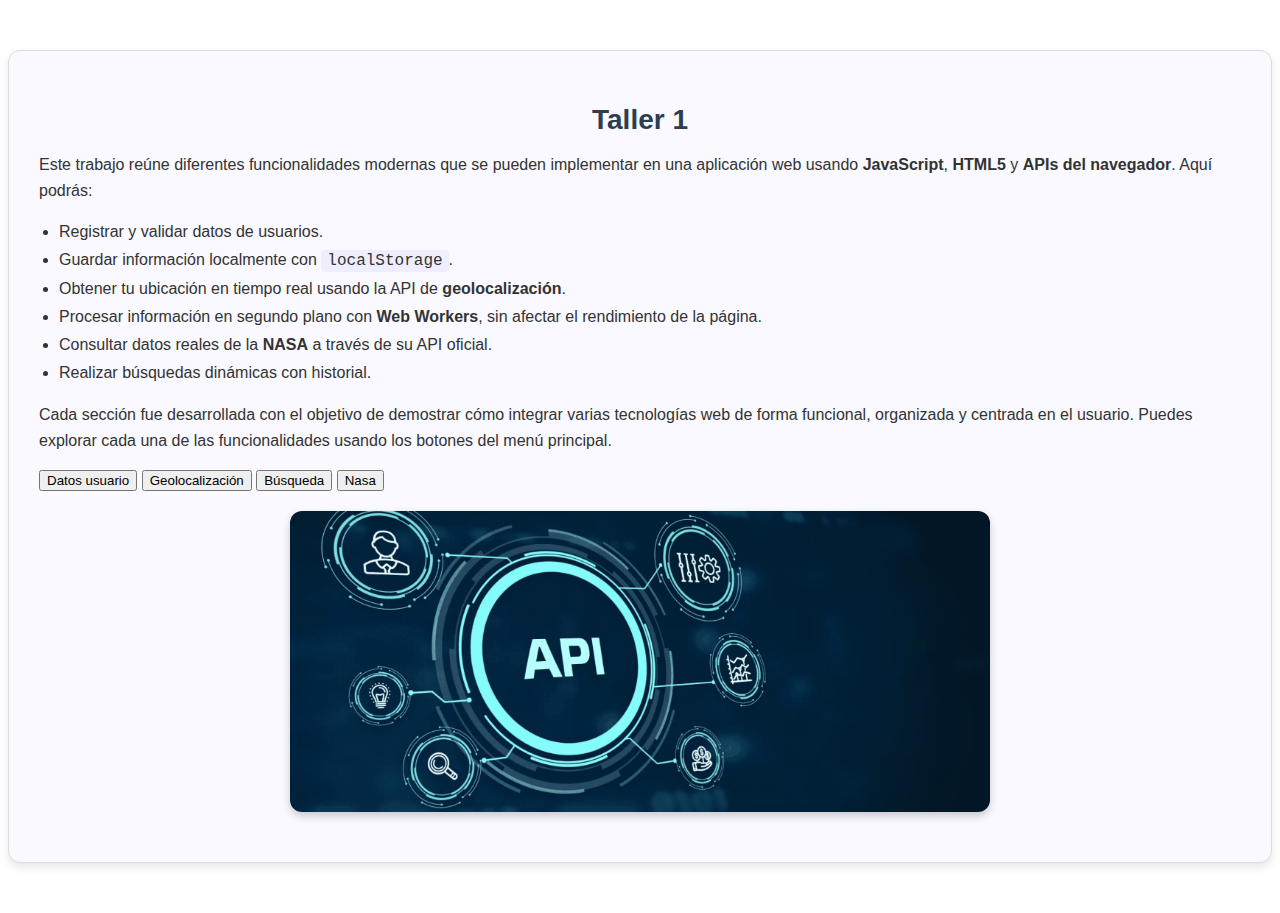
<file: index.html>
<!DOCTYPE html>
<html lang="es">
<head>
    <meta charset="UTF-8">
    <title>Taller 1</title>
    <link rel="stylesheet" href="css/styles.css">
</head>
<body>
    <section>  
    <h2>Taller 1</h2>

    <p>
        Este trabajo reúne diferentes funcionalidades modernas que se pueden implementar en una aplicación web usando <strong>JavaScript</strong>, <strong>HTML5</strong> y <strong>APIs del navegador</strong>. Aquí podrás:
    </p>

    <ul>
        <li>Registrar y validar datos de usuarios.</li>
        <li>Guardar información localmente con <code>localStorage</code>.</li>
        <li>Obtener tu ubicación en tiempo real usando la API de <strong>geolocalización</strong>.</li>
        <li>Procesar información en segundo plano con <strong>Web Workers</strong>, sin afectar el rendimiento de la página.</li>
        <li>Consultar datos reales de la <strong>NASA</strong> a través de su API oficial.</li>
        <li>Realizar búsquedas dinámicas con historial.</li>
    </ul>

    <p>
        Cada sección fue desarrollada con el objetivo de demostrar cómo integrar varias tecnologías web de forma funcional, organizada y centrada en el usuario. Puedes explorar cada una de las funcionalidades usando los botones del menú principal.
    </p>

    <a href="front/formulario.html"><button>Datos usuario</button></a>
    <a href="front/geolocalizacion.html"><button>Geolocalización</button></a>
    <a href="front/busqueda.html"><button>Búsqueda</button></a>
    <a href="front/nasa.html"><button>Nasa</button></a>
    
    <img src="imagen/api.png" alt="Imagen de APIS" width="700">

    </section>


</body>
</html>
</file>
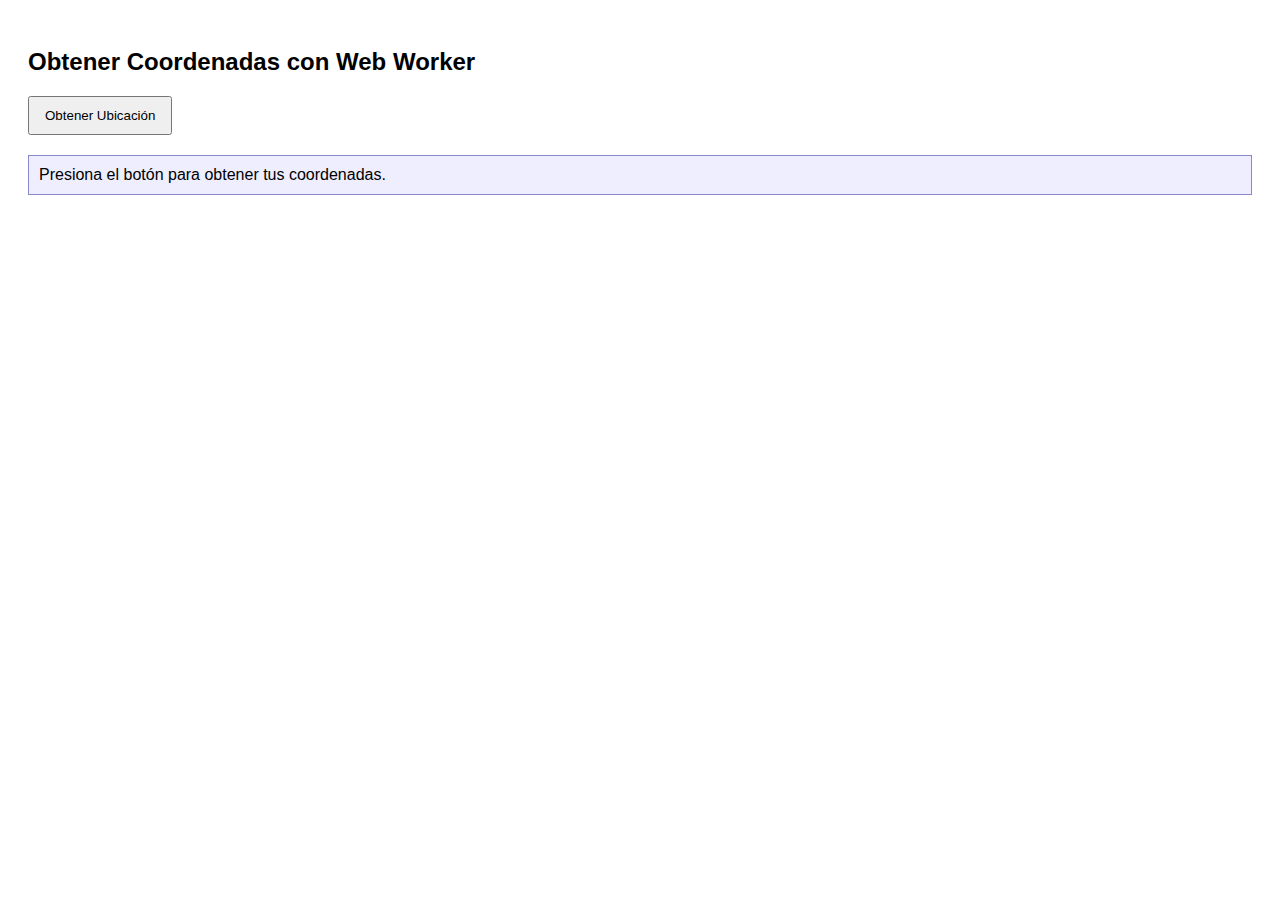
<file: Punto 2/index.html>
<!DOCTYPE html>
<html lang="es">
<head>
  <meta charset="UTF-8">
  <title>Geolocalización con Web Worker</title>
  <style>
    body { font-family: Arial, sans-serif; padding: 20px; }
    button { padding: 10px 15px; }
    #resultado { margin-top: 20px; padding: 10px; background: #eef; border: 1px solid #88c; }
  </style>
</head>
<body>

  <h2>Obtener Coordenadas con Web Worker</h2>

  <button id="btnUbicacion">Obtener Ubicación</button>

  <div id="resultado">Presiona el botón para obtener tus coordenadas.</div>

  <script src="main.js"></script>
</body>
</html>
</file>
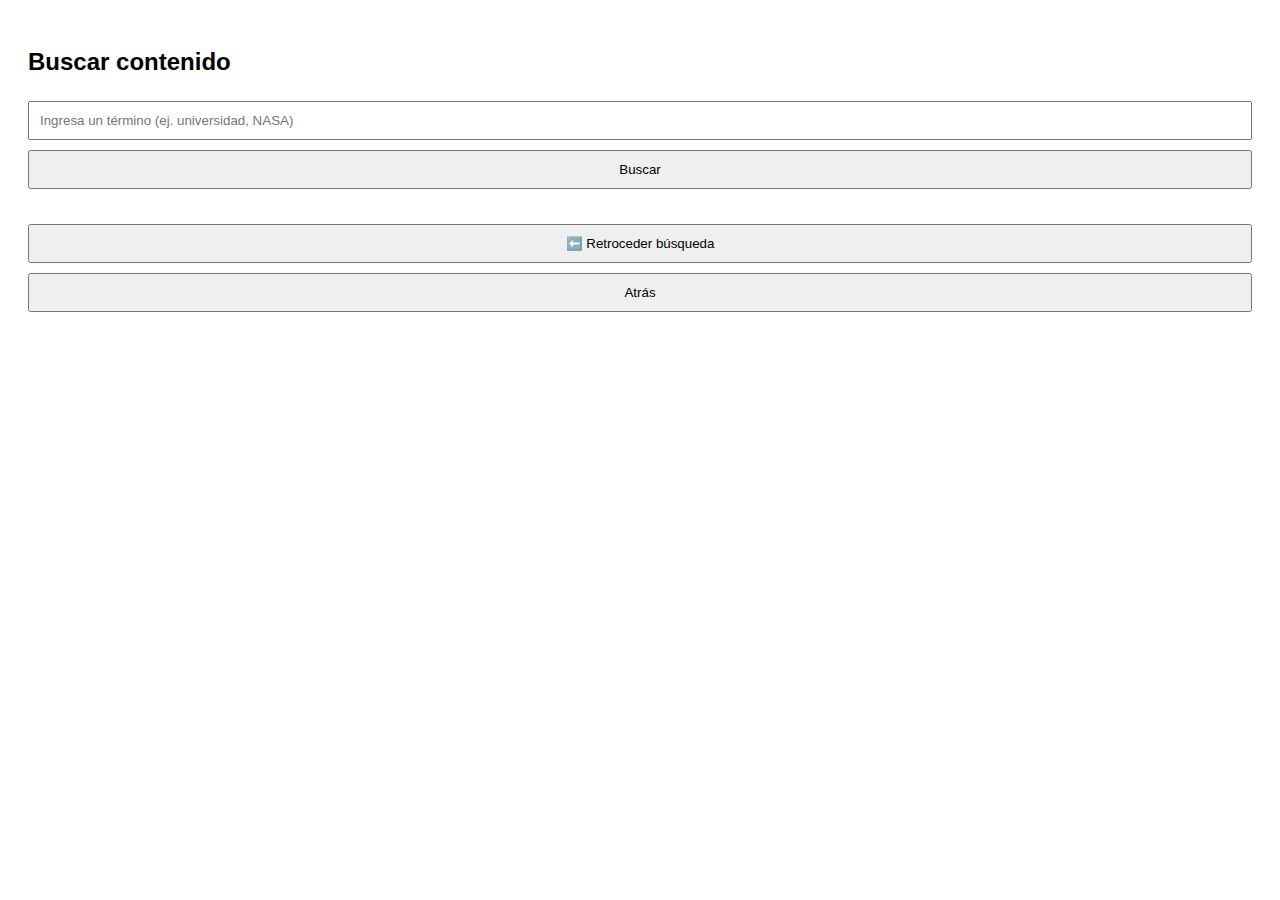
<file: front/busqueda.html>
<!DOCTYPE html>
<html lang="es">
<head>
    <meta charset="UTF-8" />
    <title>Búsqueda dinámica con historial</title>
    <style>
        body { font-family: Arial, sans-serif; padding: 20px; }
        input, button { padding: 10px; margin: 5px 0; width: 100%; box-sizing: border-box; }
        .resultados { margin-top: 20px; }
        .resultado { border: 1px solid #ccc; padding: 10px; margin-bottom: 10px; background: #f1f1f1; }
        .volver-btn { margin-top: 10px; }
    </style>
</head>
<body>

    <h2>Buscar contenido</h2>
    <input type="text" id="busquedaInput" placeholder="Ingresa un término (ej. universidad, NASA)">
    <button onclick="buscar()">Buscar</button>

    <div id="resultados" class="resultados"></div>
    <button class="volver-btn" onclick="history.back()">⬅️ Retroceder búsqueda</button>

    <div class = "Atras">
        <a href="../index.html"><button>Atrás</button></a>
    </div>
    <script src="../js/busqueda.js"></script>
</body>
</html>
</file>
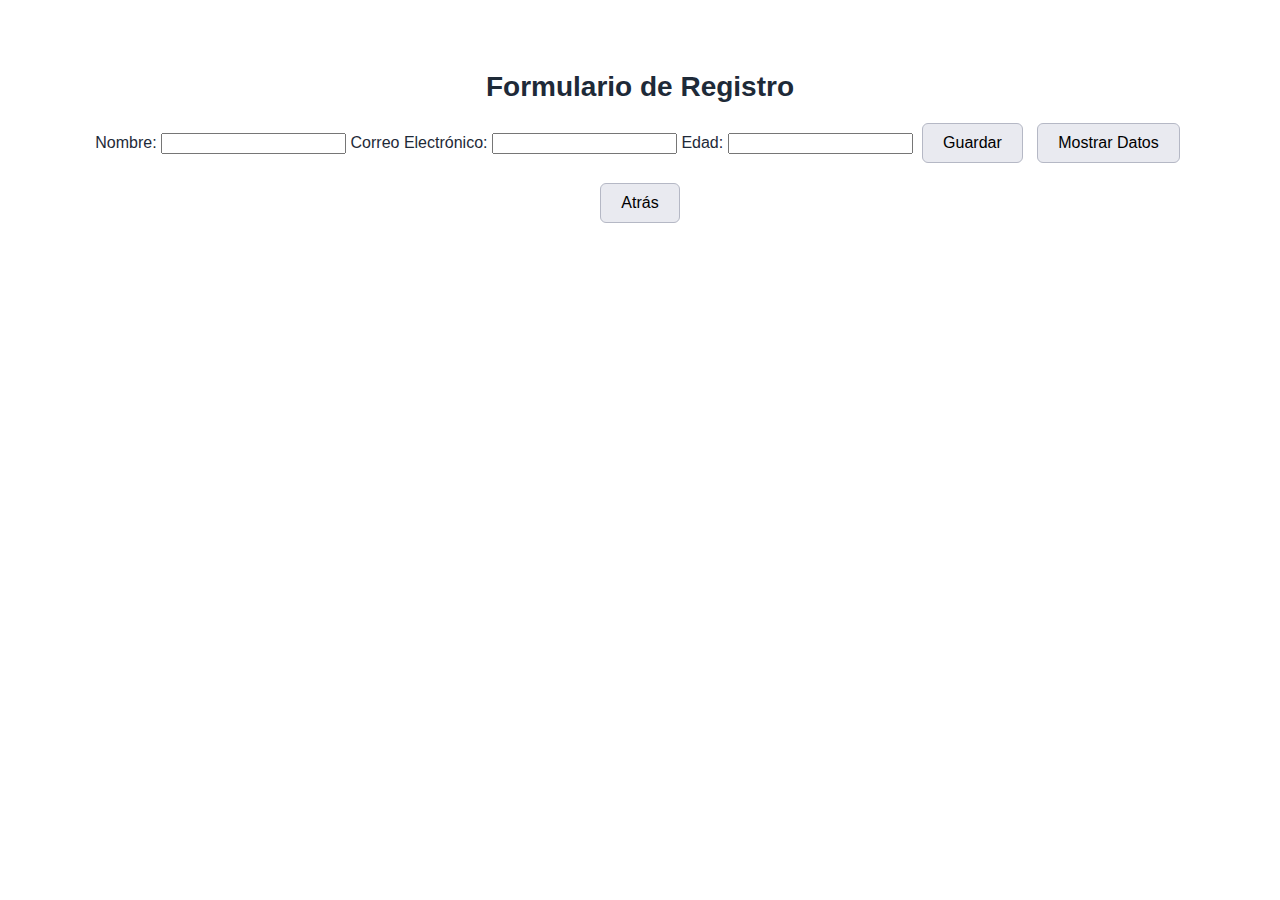
<file: front/formulario.html>
<!DOCTYPE html>
<html lang="es">
<head>
  <meta charset="UTF-8">
  <title>Formulario con Validación</title>
   <link rel="stylesheet" href="../css/stylesFormulario.css">
</head>
<body>

  <h2>Formulario de Registro</h2>

  <form id="registroForm" novalidate>
    <label>Nombre:
      <input type="text" id="nombre" required>
    </label>

    <label>Correo Electrónico:
      <input type="email" id="correo" required>
    </label>

    <label>Edad:
      <input type="number" id="edad" required>
    </label>

    <button type="submit">Guardar</button>
    <button type="button" onclick="mostrarDatos()">Mostrar Datos</button>
  </form>

  <div id="resultado" class="output"></div>
  <div class = "Atras">
        <a href="../index.html"><button>Atrás</button></a>
    </div>

  <script src="../js/formulario.js"></script>
</body>
</html>
</file>
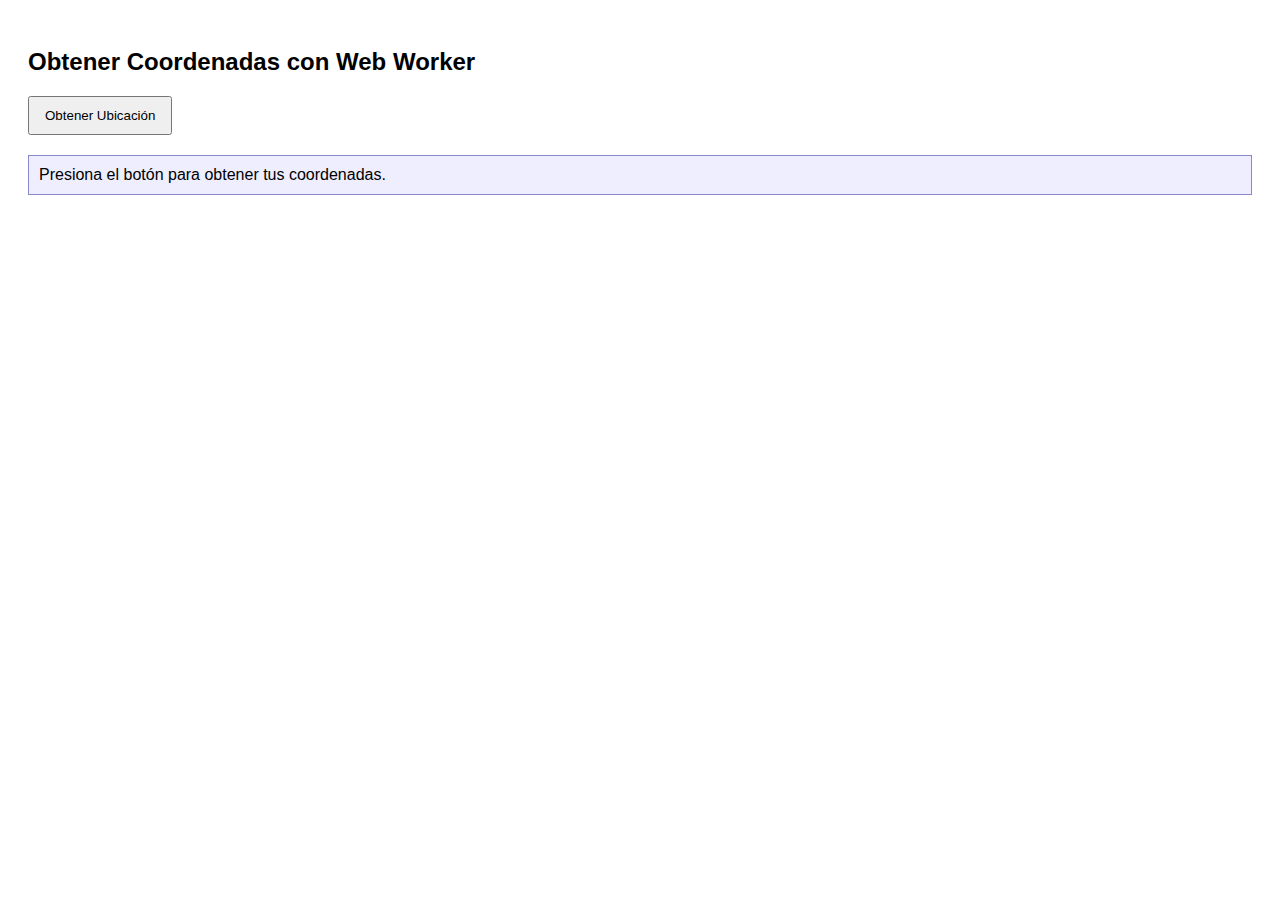
<file: front/geolocalizacion.html>
<!DOCTYPE html>
<html lang="es">
<head>
  <meta charset="UTF-8">
  <title>Geolocalización con Web Worker</title>
  <style>
    body { font-family: Arial, sans-serif; padding: 20px; }
    button { padding: 10px 15px; }
    #resultado { margin-top: 20px; padding: 10px; background: #eef; border: 1px solid #88c; }
  </style>
</head>
<body>

  <h2>Obtener Coordenadas con Web Worker</h2>

  <button id="btnUbicacion">Obtener Ubicación</button>

  <div id="resultado">Presiona el botón para obtener tus coordenadas.</div>

  <script src="../js/mainWorker.js"></script>
</body>
</html>
</file>
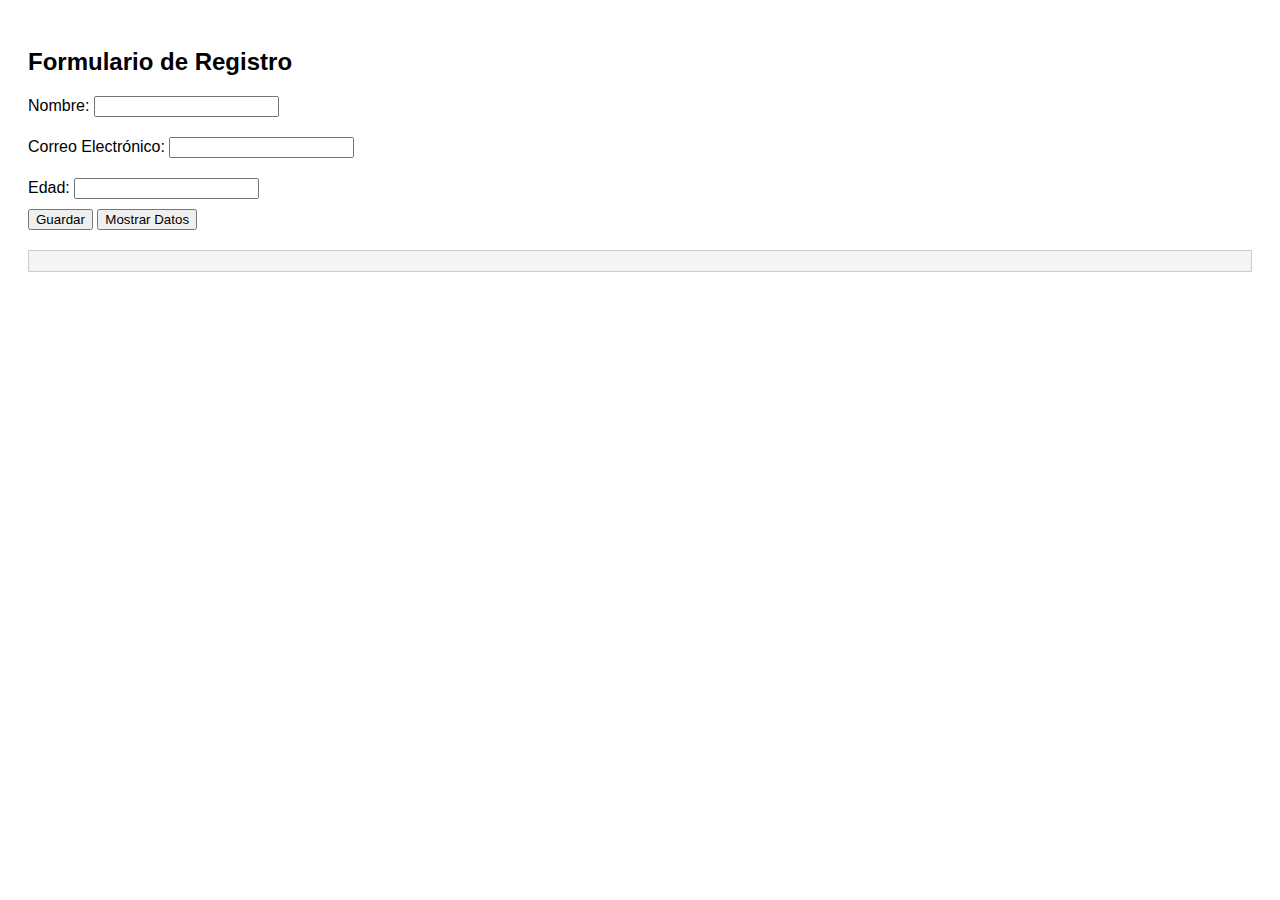
<file: Punto 1/formulario.html>
<!DOCTYPE html>
<html lang="es">
<head>
  <meta charset="UTF-8">
  <title>Formulario con Validación</title>
  <style>
    body { font-family: Arial, sans-serif; padding: 20px; }
    label { display: block; margin-top: 10px; }
    input { margin-bottom: 10px; }
    .output { margin-top: 20px; background: #f4f4f4; padding: 10px; border: 1px solid #ccc; }
  </style>
</head>
<body>

  <h2>Formulario de Registro</h2>

  <form id="registroForm" novalidate>
    <label>Nombre:
      <input type="text" id="nombre" required>
    </label>

    <label>Correo Electrónico:
      <input type="email" id="correo" required>
    </label>

    <label>Edad:
      <input type="number" id="edad" required>
    </label>

    <button type="submit">Guardar</button>
    <button type="button" onclick="mostrarDatos()">Mostrar Datos</button>
  </form>

  <div id="resultado" class="output"></div>

  <script src="formulario.js"></script>
</body>
</html>
</file>
<file: css/styles.css>
section {
  max-width: 1700px;
  margin: 50px auto;
  padding: 30px;
  background-color: #f9f9ff;
  border: 1px solid #ddd;
  border-radius: 12px;
  box-shadow: 0 4px 10px rgba(0, 0, 0, 0.1);
  font-family: 'Segoe UI', Tahoma, Geneva, Verdana, sans-serif;
  color: #333;
}

section h2 {
  font-size: 28px;
  color: #2c3e50;
  margin-bottom: 15px;
  text-align: center;

}

section p {
  font-size: 16px;
  line-height: 1.6;
}

section ul {
  margin: 20px 0;
  padding-left: 20px;
  list-style: disc;
  
}

section ul li {
  margin-bottom: 10px;
  font-size: 16px;
}

code {
  background-color: #eef;
  padding: 2px 6px;
  border-radius: 4px;
  font-family: monospace;
}
.navegacion button {
    margin: 10px auto;
    padding: 15px 30px;
    font-size: 19px;
    cursor: pointer;
}
img {
    display: block;              /* Hace que la imagen se comporte como bloque */
    margin: 20px auto;           /* Centra horizontalmente */
    max-width: 100%;             /* Se adapta al ancho del contenedor */
    height: auto;                /* Mantiene proporción */
    border-radius: 12px;         /* Bordes redondeados */
    box-shadow: 0 4px 8px rgba(0, 0, 0, 0.2); /* Sombra sutil */
    transition: transform 0.3s ease; /* Transición suave al hacer hover */
}

/* Efecto al pasar el cursor por encima */
img:hover {
    transform: scale(1.05); /* Agranda ligeramente la imagen */
}
</file>
<file: css/stylesFormulario.css>
/* Estilo general */
body {
  font-family: 'Segoe UI', sans-serif;
  background-color: #ffffff;
  display: flex;
  flex-direction: column;
  align-items: center;
  padding: 40px;
  color: #1e2a38;
}

/* Título principal */
h2 {
  font-size: 28px;
  margin-bottom: 10px;
  text-align: center;
}

/* Subtítulo */
h3 {
  font-size: 18px;
  margin-bottom: 30px;
  text-align: center;
}

/* Botones principales */
button {
  background-color: #e9eaf0;
  border: 1px solid #b5b8c5;
  border-radius: 6px;
  padding: 10px 20px;
  margin: 10px 5px;
  font-size: 16px;
  cursor: pointer;
  transition: background-color 0.3s ease;
  display: inline-flex;
  align-items: center;
  gap: 5px;
}

button:hover {
  background-color: #d1d5dd;
}

/* Botón de atrás */
.atras-btn {
  margin-top: 30px;
  padding: 10px 25px;
}
</file>
